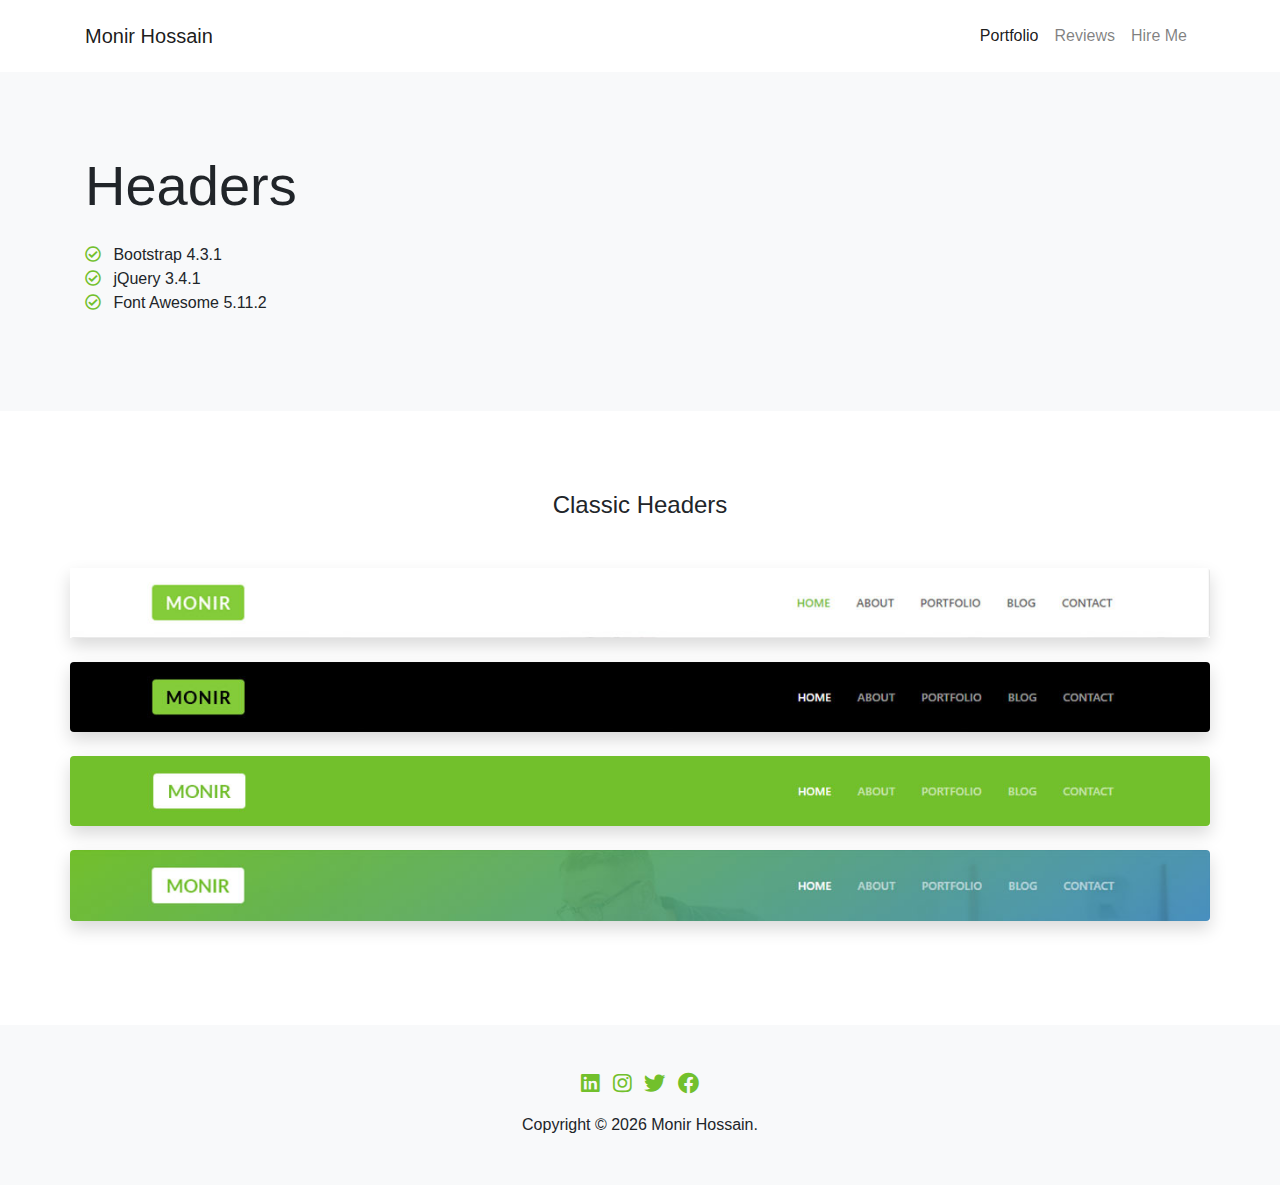
<file: index.html>
<!DOCTYPE html>
<html lang="en">

<head>
    <!-- Required Meta Tags Always Come First -->
    <meta charset="utf-8">
    <meta name="viewport" content="width=device-width, initial-scale=1, shrink-to-fit=no">
    <meta name="description" content="Website Footer Design Idea">
    <meta name="author" content="Monir Hossain">

    <!-- Title -->
    <title>Website Header by Monir Hossain</title>

    <!-- Favicon -->
    <link rel="shortcut icon" href="assets/img/favicon.png">

    <!-- CSS Global Compulsory -->
    <link href="assets/css/bootstrap.min.css" rel="stylesheet">
    <link href="assets/css/fontawesome.min.css" rel="stylesheet">

    <!-- CSS Template -->
    <link rel="stylesheet" href="style.css">
</head>

<body>

    <!-- Navigation -->
    <nav class="navbar navbar-expand-lg navbar-light py-3">
        <div class="container">
            <a class="navbar-brand" href="http://monirhossain.com">Monir Hossain</a>
            <button class="navbar-toggler" type="button" data-toggle="collapse" data-target="#navbarResponsive"
                aria-controls="navbarResponsive" aria-expanded="false" aria-label="Toggle navigation">
                <span class="navbar-toggler-icon"></span>
            </button>
            <div class="collapse navbar-collapse" id="navbarResponsive">
                <ul class="navbar-nav ml-auto">
                    <li class="nav-item active">
                        <a class="nav-link" href="http://monirhossain.com">Portfolio
                            <span class="sr-only">(current)</span>
                        </a>
                    </li>
                    <li class="nav-item">
                        <a class="nav-link" href="http://monirhossain.com/reviews.php">Reviews</a>
                    </li>
                    <li class="nav-item">
                        <a class="nav-link" href="http://monirhossain.com/hire-me.php">Hire Me</a>
                    </li>
                </ul>
            </div>
        </div>
    </nav>

    <!-- Page Title -->
	<section class="page-title bg-light py-80">
		<div class="container">
			<div class="row">
				<div class="col-lg-12">
					<h1 class="display-4 mb-4">Headers</h1>
					<ul class="list-unstyled">
						<li><i class="text-primary far fa-check-circle mr-2"></i> Bootstrap 4.3.1</li>
						<li><i class="text-primary far fa-check-circle mr-2"></i> jQuery 3.4.1</li>
						<li><i class="text-primary far fa-check-circle mr-2"></i> Font Awesome 5.11.2</li>
					</ul>
				</div>
			</div>
		</div>	
	</section>
	<!-- End Page Title -->
	
	<!-- Elements #01 -->
	
	<section class="py-80">
		<div class="container">
			<div class="text-center mb-5">
				<h2 class="h4 font-weight-normal"> Classic Headers</h2>
			</div>
            
            <div class="row">
                <div class="col-lg-10-mx-auto shadow mb-4">
                    <a target="_blank" href="classic-headers/white-bg/index.html"><img class="img-fluid rounded" src="assets/img/classic-headers/white-bg.jpg" alt=""></a>
                </div>
                <div class="col-lg-10-mx-auto shadow mb-4">
                    <a target="_blank" href="classic-headers/dark-bg/index.html"><img class="img-fluid rounded" src="assets/img/classic-headers/dark-bg.jpg" alt=""></a>
                </div>
                <div class="col-lg-10-mx-auto shadow mb-4">
                    <a target="_blank" href="classic-headers/primary-bg/index.html"><img class="img-fluid rounded" src="assets/img/classic-headers/primary-bg.jpg" alt=""></a>
                </div>
                <div class="col-lg-10-mx-auto shadow mb-4">
                    <a target="_blank" href="classic-headers/gradient-bg/index.html"><img class="img-fluid rounded" src="assets/img/classic-headers/gradient-bg.jpg" alt=""></a>
                </div>
            </div>
		</div>
	</section>
	
    <!-- End Elements #01 -->
    


	
	<!--- Footer Start-->
    <footer class="footer py-5 bg-light">
        <div class="container">
            <div class="row">
                <div class="col">
                    <ul class="d-block list-inline text-center">
                        <li class="list-inline-item rounded"><a href="https://www.linkedin.com/in/sgtmonirh/" target="_blank"><i class="fab fa-linkedin fa-lg"></i></a></li>
                        <li class="list-inline-item rounded"><a href="https://www.instagram.com/sgtmonirh/" target="_blank"><i class="fab fa-instagram fa-lg"></i></a></li>
                        <li class="list-inline-item rounded"><a href="https://twitter.com/sgtmonirh" target="_blank"><i class="fab fa-twitter fa-lg"></i></a></li>
                        <li class="list-inline-item rounded"><a href="https://www.facebook.com/sgtmonirh" target="_blank"><i class="fab fa-facebook fa-lg"></i></a></li>
                    </ul>
                    <p class="mb-0 text-center">Copyright © <span id="year"></span> Monir Hossain.</p>
                </div>
            </div>
        </div>
    </footer>
	<!-- End Footer -->
    
    <!-- JS Global Compulsory -->
    <script src="assets/js/jquery.min.js"></script>
    <script src="assets/js/bootstrap.min.js"></script>


    <!-- JS Templat -->
    <script src="assets/js/app.js"></script>

</body>

</html>
</file>
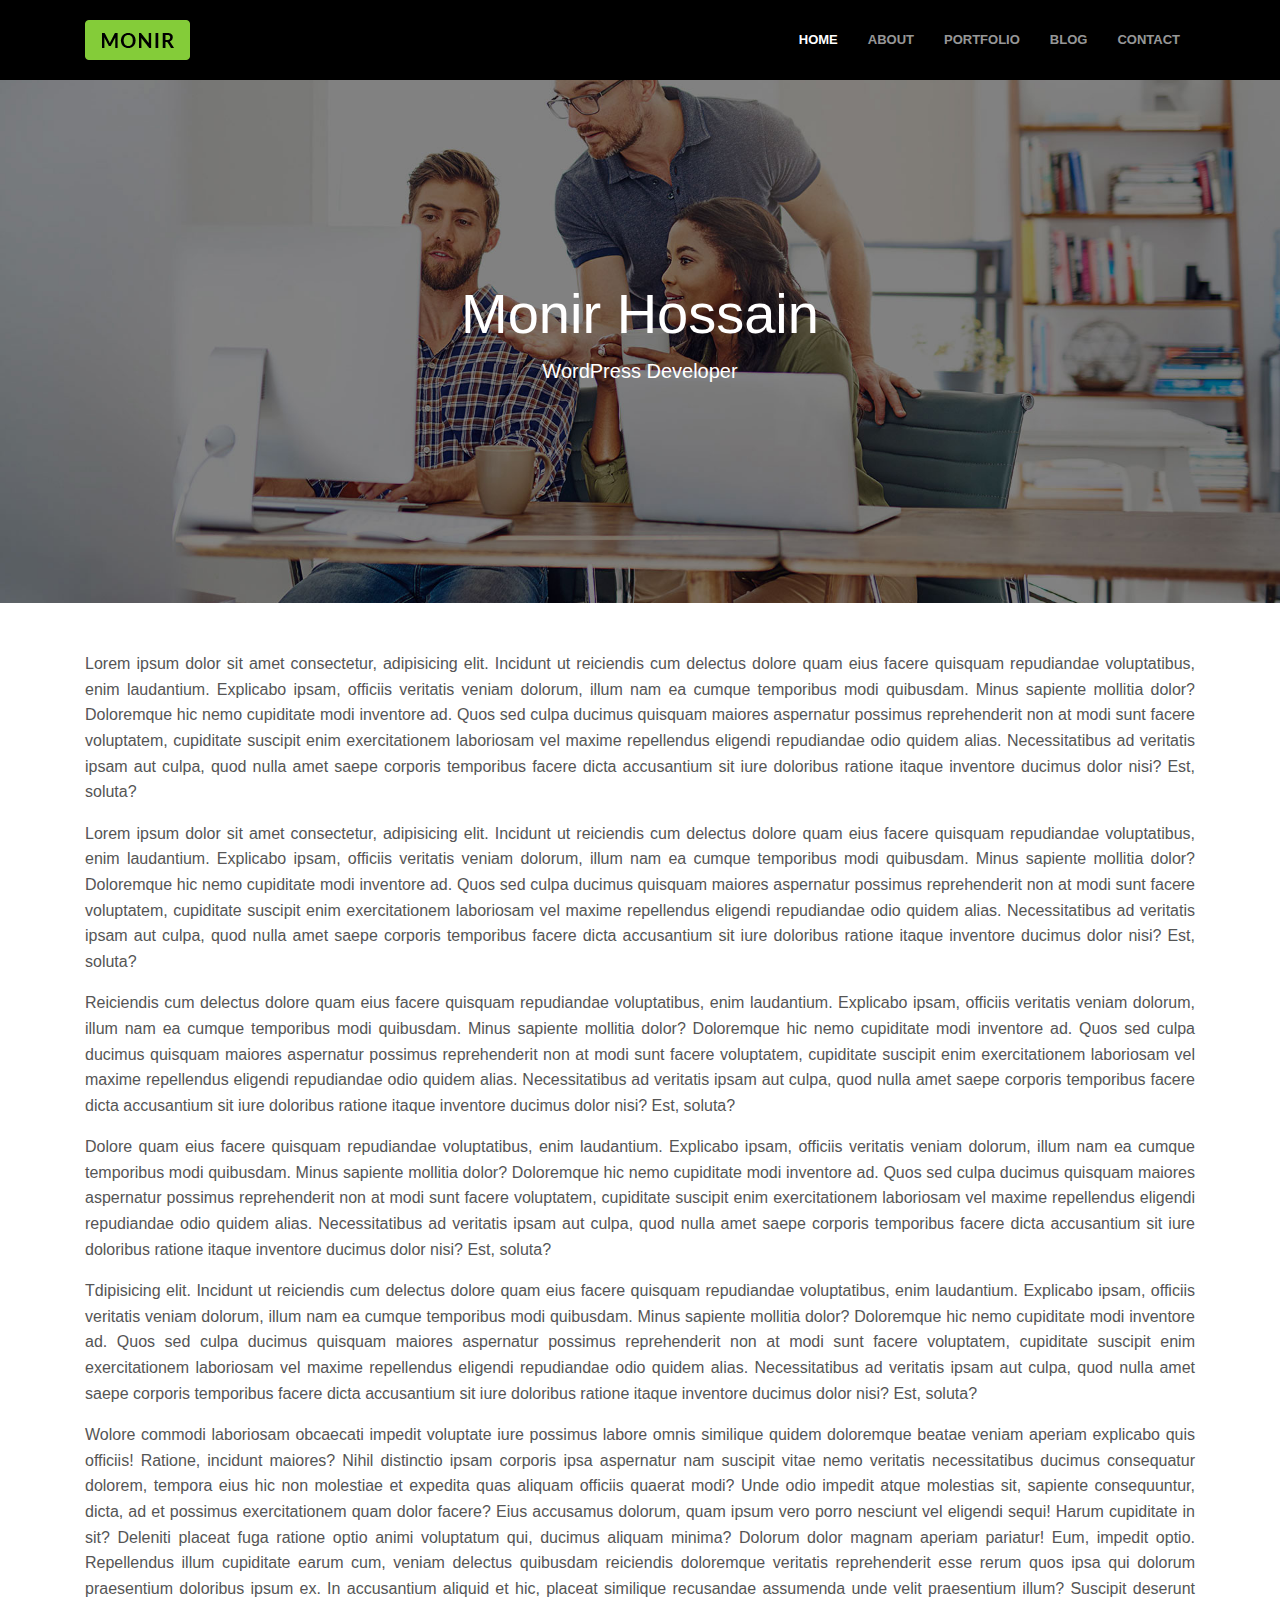
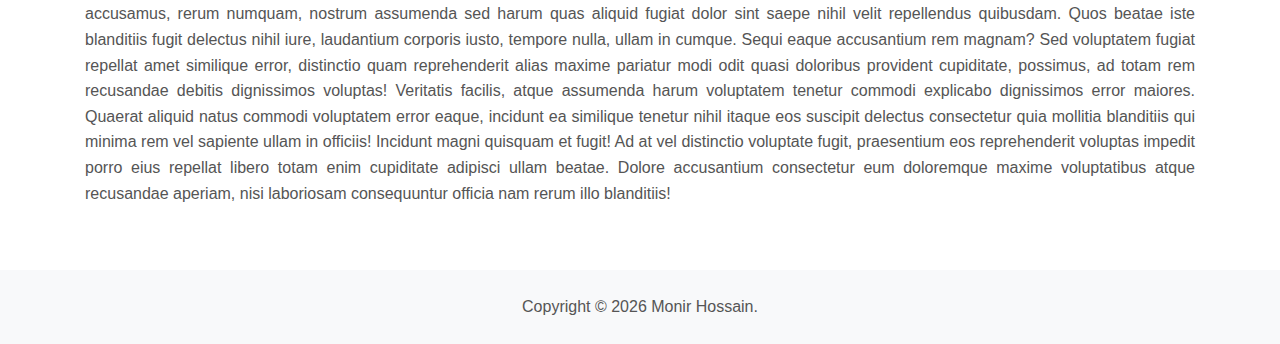
<file: classic-headers/dark-bg/index.html>
<!DOCTYPE html>
<html lang="en">

<head>
    <!-- Required Meta Tags Always Come First -->
    <meta charset="utf-8">
    <meta name="viewport" content="width=device-width, initial-scale=1, shrink-to-fit=no">
    <meta name="description" content="Slick Carousel Tutorial">
    <meta name="author" content="Monir Hossain">

    <!-- Title -->
    <title>Classic Header - Dark Background by Monir Hossain</title>

    <!-- Favicon -->
    <link rel="shortcut icon" href="assets/img/favicon.png">

    <!-- CSS Global Compulsory -->
    <link rel="stylesheet" href="assets/css/bootstrap.min.css">

    <!-- CSS Template -->
    <link rel="stylesheet" href="style.css">
    
</head>

<body>
    <header class="header">
        <nav class="navbar navbar-expand-lg">
            <div class="container">
                <a class="navbar-brand" href="#"><img src="assets/img/logo.png" alt=""></a>

                <button class="navbar-toggler" type="button">
                    <span class="menu-lines"><span></span></span>
                </button>
            
                <div class="collapse navbar-collapse">
                    <ul class="navbar-nav ml-auto">
                        <li class="nav-item active">
                            <a class="nav-link" href="#">Home</a>
                        </li>
                        <li class="nav-item">
                            <a class="nav-link" href="#">About</a>
                        </li>
                        <li class="nav-item">
                            <a class="nav-link" href="#">Portfolio</a>
                        </li>
                        <li class="nav-item">
                            <a class="nav-link" href="#">Blog</a>
                        </li>
                        <li class="nav-item">
                            <a class="nav-link" href="#">Contact</a>
                        </li>
                    </ul>
                </div>

            </div>
        </nav>
    </header>
  
    <section class="intro text-center">
        <div class="container">
            <h1 class="display-4">Monir Hossain</h1>
            <p class="lead">WordPress Developer</p>
        </div>
    </section>

    <div class="container py-5">
        <div class="row">
            <div class="col text-justify">
                <p>Lorem ipsum dolor sit amet consectetur, adipisicing elit. Incidunt ut reiciendis cum delectus dolore quam eius facere quisquam repudiandae voluptatibus, enim laudantium. Explicabo ipsam, officiis veritatis veniam dolorum, illum nam ea cumque temporibus modi quibusdam. Minus sapiente mollitia dolor? Doloremque hic nemo cupiditate modi inventore ad. Quos sed culpa ducimus quisquam maiores aspernatur possimus reprehenderit non at modi sunt facere voluptatem, cupiditate suscipit enim exercitationem laboriosam vel maxime repellendus eligendi repudiandae odio quidem alias. Necessitatibus ad veritatis ipsam aut culpa, quod nulla amet saepe corporis temporibus facere dicta accusantium sit iure doloribus ratione itaque inventore ducimus dolor nisi? Est, soluta?</p>
                <p>Lorem ipsum dolor sit amet consectetur, adipisicing elit. Incidunt ut reiciendis cum delectus dolore quam eius facere quisquam repudiandae voluptatibus, enim laudantium. Explicabo ipsam, officiis veritatis veniam dolorum, illum nam ea cumque temporibus modi quibusdam. Minus sapiente mollitia dolor? Doloremque hic nemo cupiditate modi inventore ad. Quos sed culpa ducimus quisquam maiores aspernatur possimus reprehenderit non at modi sunt facere voluptatem, cupiditate suscipit enim exercitationem laboriosam vel maxime repellendus eligendi repudiandae odio quidem alias. Necessitatibus ad veritatis ipsam aut culpa, quod nulla amet saepe corporis temporibus facere dicta accusantium sit iure doloribus ratione itaque inventore ducimus dolor nisi? Est, soluta?</p>
                <p>Reiciendis cum delectus dolore quam eius facere quisquam repudiandae voluptatibus, enim laudantium. Explicabo ipsam, officiis veritatis veniam dolorum, illum nam ea cumque temporibus modi quibusdam. Minus sapiente mollitia dolor? Doloremque hic nemo cupiditate modi inventore ad. Quos sed culpa ducimus quisquam maiores aspernatur possimus reprehenderit non at modi sunt facere voluptatem, cupiditate suscipit enim exercitationem laboriosam vel maxime repellendus eligendi repudiandae odio quidem alias. Necessitatibus ad veritatis ipsam aut culpa, quod nulla amet saepe corporis temporibus facere dicta accusantium sit iure doloribus ratione itaque inventore ducimus dolor nisi? Est, soluta?</p>
                <p>Dolore quam eius facere quisquam repudiandae voluptatibus, enim laudantium. Explicabo ipsam, officiis veritatis veniam dolorum, illum nam ea cumque temporibus modi quibusdam. Minus sapiente mollitia dolor? Doloremque hic nemo cupiditate modi inventore ad. Quos sed culpa ducimus quisquam maiores aspernatur possimus reprehenderit non at modi sunt facere voluptatem, cupiditate suscipit enim exercitationem laboriosam vel maxime repellendus eligendi repudiandae odio quidem alias. Necessitatibus ad veritatis ipsam aut culpa, quod nulla amet saepe corporis temporibus facere dicta accusantium sit iure doloribus ratione itaque inventore ducimus dolor nisi? Est, soluta?</p>
                <p>Tdipisicing elit. Incidunt ut reiciendis cum delectus dolore quam eius facere quisquam repudiandae voluptatibus, enim laudantium. Explicabo ipsam, officiis veritatis veniam dolorum, illum nam ea cumque temporibus modi quibusdam. Minus sapiente mollitia dolor? Doloremque hic nemo cupiditate modi inventore ad. Quos sed culpa ducimus quisquam maiores aspernatur possimus reprehenderit non at modi sunt facere voluptatem, cupiditate suscipit enim exercitationem laboriosam vel maxime repellendus eligendi repudiandae odio quidem alias. Necessitatibus ad veritatis ipsam aut culpa, quod nulla amet saepe corporis temporibus facere dicta accusantium sit iure doloribus ratione itaque inventore ducimus dolor nisi? Est, soluta?</p>
                <p>Wolore commodi laboriosam obcaecati impedit voluptate iure possimus labore omnis similique quidem doloremque beatae veniam aperiam explicabo quis officiis! Ratione, incidunt maiores? Nihil distinctio ipsam corporis ipsa aspernatur nam suscipit vitae nemo veritatis necessitatibus ducimus consequatur dolorem, tempora eius hic non molestiae et expedita quas aliquam officiis quaerat modi? Unde odio impedit atque molestias sit, sapiente consequuntur, dicta, ad et possimus exercitationem quam dolor facere? Eius accusamus dolorum, quam ipsum vero porro nesciunt vel eligendi sequi! Harum cupiditate in sit? Deleniti placeat fuga ratione optio animi voluptatum qui, ducimus aliquam minima? Dolorum dolor magnam aperiam pariatur! Eum, impedit optio. Repellendus illum cupiditate earum cum, veniam delectus quibusdam reiciendis doloremque veritatis reprehenderit esse rerum quos ipsa qui dolorum praesentium doloribus ipsum ex. In accusantium aliquid et hic, placeat similique recusandae assumenda unde velit praesentium illum? Suscipit deserunt accusamus, rerum numquam, nostrum assumenda sed harum quas aliquid fugiat dolor sint saepe nihil velit repellendus quibusdam. Quos beatae iste blanditiis fugit delectus nihil iure, laudantium corporis iusto, tempore nulla, ullam in cumque. Sequi eaque accusantium rem magnam? Sed voluptatem fugiat repellat amet similique error, distinctio quam reprehenderit alias maxime pariatur modi odit quasi doloribus provident cupiditate, possimus, ad totam rem recusandae debitis dignissimos voluptas! Veritatis facilis, atque assumenda harum voluptatem tenetur commodi explicabo dignissimos error maiores. Quaerat aliquid natus commodi voluptatem error eaque, incidunt ea similique tenetur nihil itaque eos suscipit delectus consectetur quia mollitia blanditiis qui minima rem vel sapiente ullam in officiis! Incidunt magni quisquam et fugit! Ad at vel distinctio voluptate fugit, praesentium eos reprehenderit voluptas impedit porro eius repellat libero totam enim cupiditate adipisci ullam beatae. Dolore accusantium consectetur eum doloremque maxime voluptatibus atque recusandae aperiam, nisi laboriosam consequuntur officia nam rerum illo blanditiis!</p>
            </div>
        </div>
    </div>

    <footer class="footer py-4 bg-light">
        <div class="container">
            <div class="row">
                <div class="col">
                    <p class="mb-0 text-center">Copyright © <span id="year"></span> Monir Hossain.</p>
                </div>
            </div>
        </div>
    </footer>

    <!-- JS Global Compulsory -->
    <script src="assets/js/jquery.min.js"></script>
    <script src="assets/js/bootstrap.min.js"></script>

    <!-- JS Templat -->
    <script src="assets/js/app.js"></script>

</body>

</html>
</file>
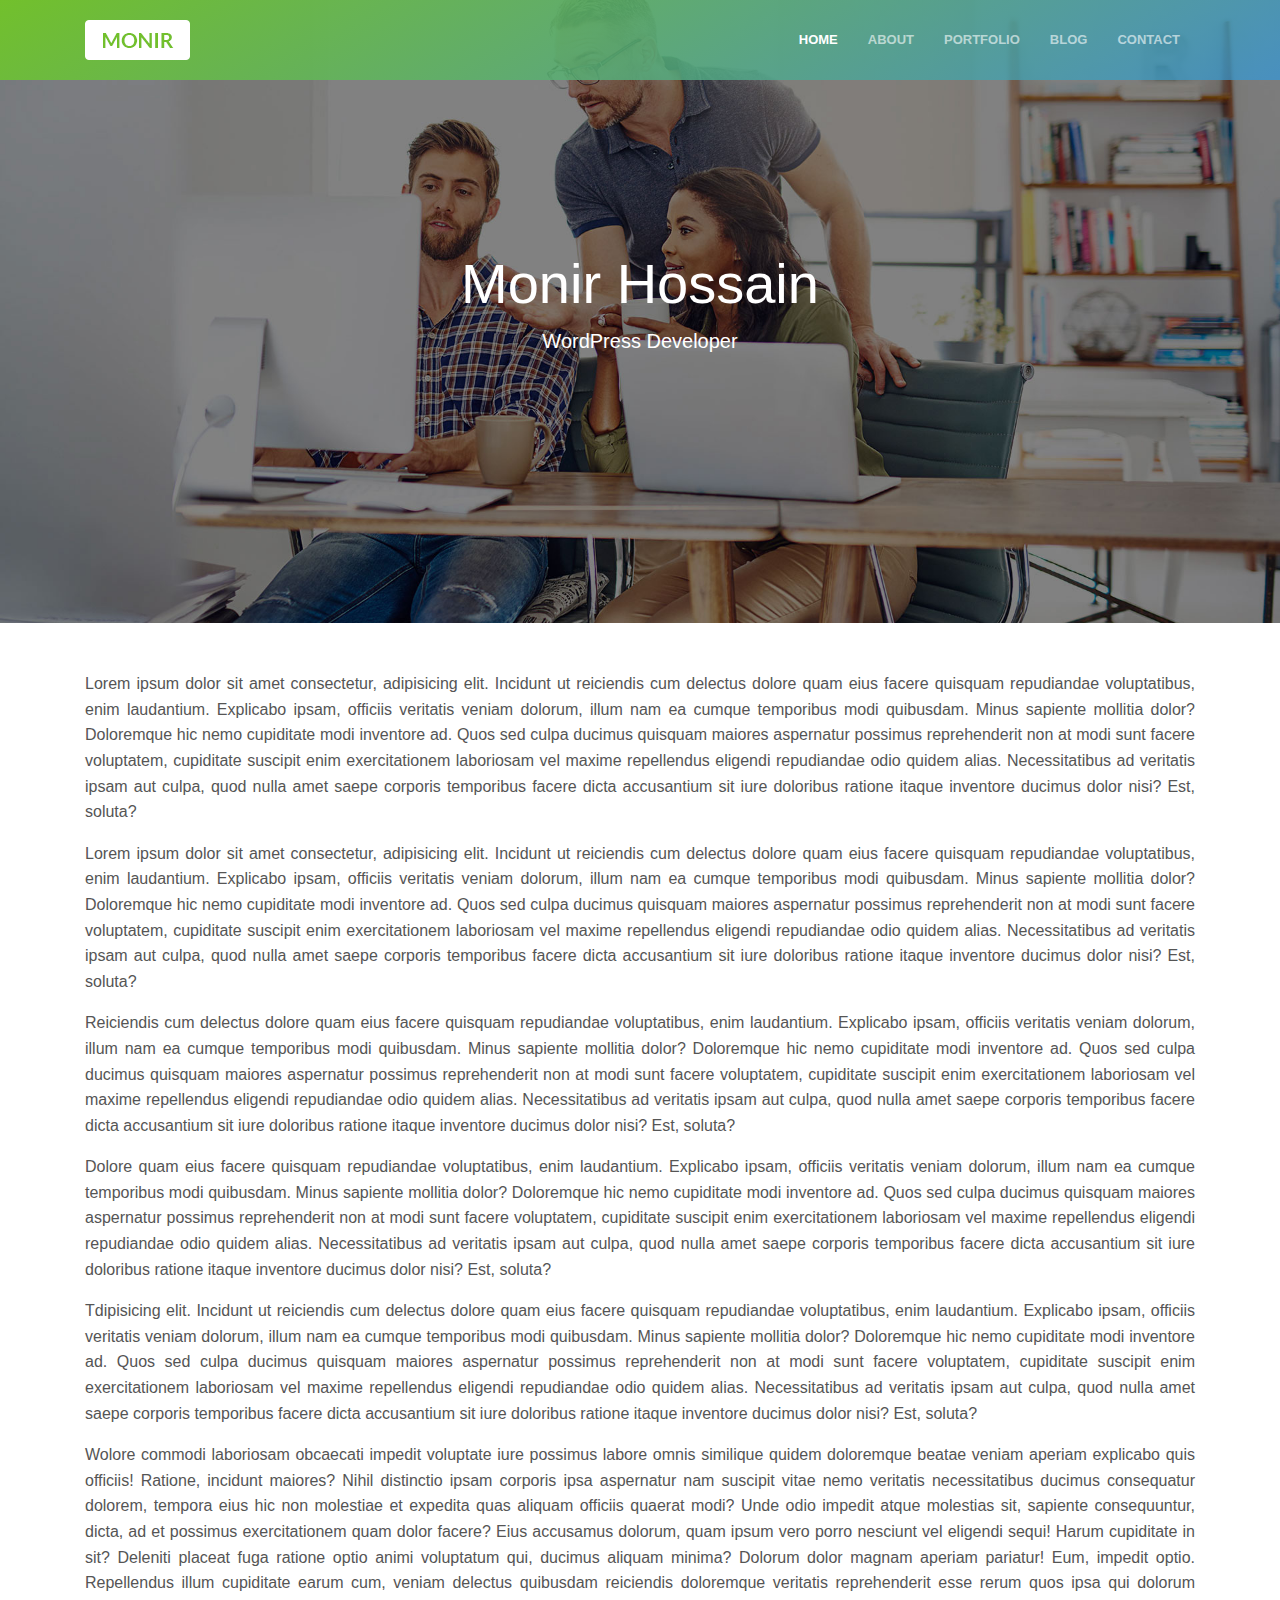
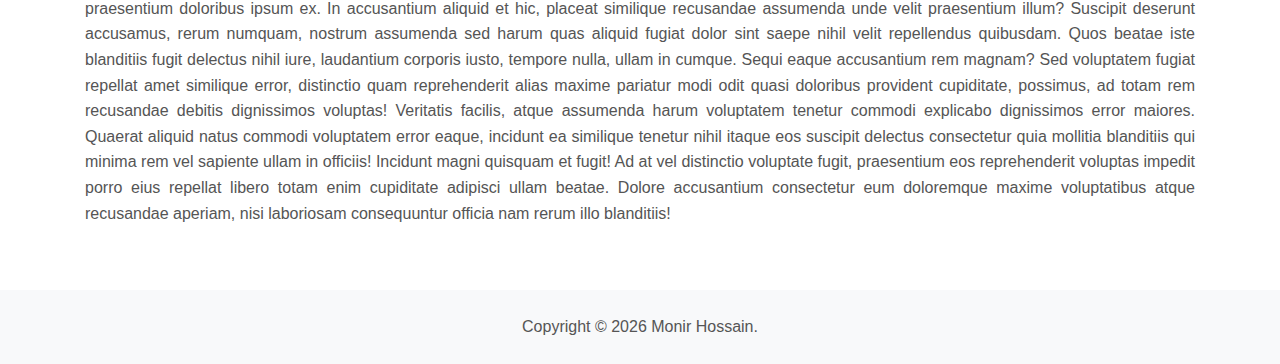
<file: classic-headers/gradient-bg/index.html>
<!DOCTYPE html>
<html lang="en">

<head>
    <!-- Required Meta Tags Always Come First -->
    <meta charset="utf-8">
    <meta name="viewport" content="width=device-width, initial-scale=1, shrink-to-fit=no">
    <meta name="description" content="Slick Carousel Tutorial">
    <meta name="author" content="Monir Hossain">

    <!-- Title -->
    <title>Classic Header - Gradient Background by Monir Hossain</title>

    <!-- Favicon -->
    <link rel="shortcut icon" href="assets/img/favicon.png">

    <!-- CSS Global Compulsory -->
    <link rel="stylesheet" href="assets/css/bootstrap.min.css">

    <!-- CSS Template -->
    <link rel="stylesheet" href="style.css">
    
</head>

<body>
    <header class="header">
        <nav class="navbar navbar-expand-lg">
            <div class="container">
                <a class="navbar-brand" href="#"><img src="assets/img/logo.png" alt=""></a>

                <button class="navbar-toggler" type="button">
                    <span class="menu-lines"><span></span></span>
                </button>
            
                <div class="collapse navbar-collapse">
                    <ul class="navbar-nav ml-auto">
                        <li class="nav-item active">
                            <a class="nav-link" href="#">Home</a>
                        </li>
                        <li class="nav-item">
                            <a class="nav-link" href="#">About</a>
                        </li>
                        <li class="nav-item">
                            <a class="nav-link" href="#">Portfolio</a>
                        </li>
                        <li class="nav-item">
                            <a class="nav-link" href="#">Blog</a>
                        </li>
                        <li class="nav-item">
                            <a class="nav-link" href="#">Contact</a>
                        </li>
                    </ul>
                </div>

            </div>
        </nav>
    </header>
  
    <section class="intro text-center">
        <div class="container">
            <h1 class="display-4">Monir Hossain</h1>
            <p class="lead">WordPress Developer</p>
        </div>
    </section>

    <div class="container py-5">
        <div class="row">
            <div class="col text-justify">
                <p>Lorem ipsum dolor sit amet consectetur, adipisicing elit. Incidunt ut reiciendis cum delectus dolore quam eius facere quisquam repudiandae voluptatibus, enim laudantium. Explicabo ipsam, officiis veritatis veniam dolorum, illum nam ea cumque temporibus modi quibusdam. Minus sapiente mollitia dolor? Doloremque hic nemo cupiditate modi inventore ad. Quos sed culpa ducimus quisquam maiores aspernatur possimus reprehenderit non at modi sunt facere voluptatem, cupiditate suscipit enim exercitationem laboriosam vel maxime repellendus eligendi repudiandae odio quidem alias. Necessitatibus ad veritatis ipsam aut culpa, quod nulla amet saepe corporis temporibus facere dicta accusantium sit iure doloribus ratione itaque inventore ducimus dolor nisi? Est, soluta?</p>
                <p>Lorem ipsum dolor sit amet consectetur, adipisicing elit. Incidunt ut reiciendis cum delectus dolore quam eius facere quisquam repudiandae voluptatibus, enim laudantium. Explicabo ipsam, officiis veritatis veniam dolorum, illum nam ea cumque temporibus modi quibusdam. Minus sapiente mollitia dolor? Doloremque hic nemo cupiditate modi inventore ad. Quos sed culpa ducimus quisquam maiores aspernatur possimus reprehenderit non at modi sunt facere voluptatem, cupiditate suscipit enim exercitationem laboriosam vel maxime repellendus eligendi repudiandae odio quidem alias. Necessitatibus ad veritatis ipsam aut culpa, quod nulla amet saepe corporis temporibus facere dicta accusantium sit iure doloribus ratione itaque inventore ducimus dolor nisi? Est, soluta?</p>
                <p>Reiciendis cum delectus dolore quam eius facere quisquam repudiandae voluptatibus, enim laudantium. Explicabo ipsam, officiis veritatis veniam dolorum, illum nam ea cumque temporibus modi quibusdam. Minus sapiente mollitia dolor? Doloremque hic nemo cupiditate modi inventore ad. Quos sed culpa ducimus quisquam maiores aspernatur possimus reprehenderit non at modi sunt facere voluptatem, cupiditate suscipit enim exercitationem laboriosam vel maxime repellendus eligendi repudiandae odio quidem alias. Necessitatibus ad veritatis ipsam aut culpa, quod nulla amet saepe corporis temporibus facere dicta accusantium sit iure doloribus ratione itaque inventore ducimus dolor nisi? Est, soluta?</p>
                <p>Dolore quam eius facere quisquam repudiandae voluptatibus, enim laudantium. Explicabo ipsam, officiis veritatis veniam dolorum, illum nam ea cumque temporibus modi quibusdam. Minus sapiente mollitia dolor? Doloremque hic nemo cupiditate modi inventore ad. Quos sed culpa ducimus quisquam maiores aspernatur possimus reprehenderit non at modi sunt facere voluptatem, cupiditate suscipit enim exercitationem laboriosam vel maxime repellendus eligendi repudiandae odio quidem alias. Necessitatibus ad veritatis ipsam aut culpa, quod nulla amet saepe corporis temporibus facere dicta accusantium sit iure doloribus ratione itaque inventore ducimus dolor nisi? Est, soluta?</p>
                <p>Tdipisicing elit. Incidunt ut reiciendis cum delectus dolore quam eius facere quisquam repudiandae voluptatibus, enim laudantium. Explicabo ipsam, officiis veritatis veniam dolorum, illum nam ea cumque temporibus modi quibusdam. Minus sapiente mollitia dolor? Doloremque hic nemo cupiditate modi inventore ad. Quos sed culpa ducimus quisquam maiores aspernatur possimus reprehenderit non at modi sunt facere voluptatem, cupiditate suscipit enim exercitationem laboriosam vel maxime repellendus eligendi repudiandae odio quidem alias. Necessitatibus ad veritatis ipsam aut culpa, quod nulla amet saepe corporis temporibus facere dicta accusantium sit iure doloribus ratione itaque inventore ducimus dolor nisi? Est, soluta?</p>
                <p>Wolore commodi laboriosam obcaecati impedit voluptate iure possimus labore omnis similique quidem doloremque beatae veniam aperiam explicabo quis officiis! Ratione, incidunt maiores? Nihil distinctio ipsam corporis ipsa aspernatur nam suscipit vitae nemo veritatis necessitatibus ducimus consequatur dolorem, tempora eius hic non molestiae et expedita quas aliquam officiis quaerat modi? Unde odio impedit atque molestias sit, sapiente consequuntur, dicta, ad et possimus exercitationem quam dolor facere? Eius accusamus dolorum, quam ipsum vero porro nesciunt vel eligendi sequi! Harum cupiditate in sit? Deleniti placeat fuga ratione optio animi voluptatum qui, ducimus aliquam minima? Dolorum dolor magnam aperiam pariatur! Eum, impedit optio. Repellendus illum cupiditate earum cum, veniam delectus quibusdam reiciendis doloremque veritatis reprehenderit esse rerum quos ipsa qui dolorum praesentium doloribus ipsum ex. In accusantium aliquid et hic, placeat similique recusandae assumenda unde velit praesentium illum? Suscipit deserunt accusamus, rerum numquam, nostrum assumenda sed harum quas aliquid fugiat dolor sint saepe nihil velit repellendus quibusdam. Quos beatae iste blanditiis fugit delectus nihil iure, laudantium corporis iusto, tempore nulla, ullam in cumque. Sequi eaque accusantium rem magnam? Sed voluptatem fugiat repellat amet similique error, distinctio quam reprehenderit alias maxime pariatur modi odit quasi doloribus provident cupiditate, possimus, ad totam rem recusandae debitis dignissimos voluptas! Veritatis facilis, atque assumenda harum voluptatem tenetur commodi explicabo dignissimos error maiores. Quaerat aliquid natus commodi voluptatem error eaque, incidunt ea similique tenetur nihil itaque eos suscipit delectus consectetur quia mollitia blanditiis qui minima rem vel sapiente ullam in officiis! Incidunt magni quisquam et fugit! Ad at vel distinctio voluptate fugit, praesentium eos reprehenderit voluptas impedit porro eius repellat libero totam enim cupiditate adipisci ullam beatae. Dolore accusantium consectetur eum doloremque maxime voluptatibus atque recusandae aperiam, nisi laboriosam consequuntur officia nam rerum illo blanditiis!</p>
            </div>
        </div>
    </div>

    <footer class="footer py-4 bg-light">
        <div class="container">
            <div class="row">
                <div class="col">
                    <p class="mb-0 text-center">Copyright © <span id="year"></span> Monir Hossain.</p>
                </div>
            </div>
        </div>
    </footer>

    <!-- JS Global Compulsory -->
    <script src="assets/js/jquery.min.js"></script>
    <script src="assets/js/bootstrap.min.js"></script>

    <!-- JS Templat -->
    <script src="assets/js/app.js"></script>

</body>

</html>
</file>
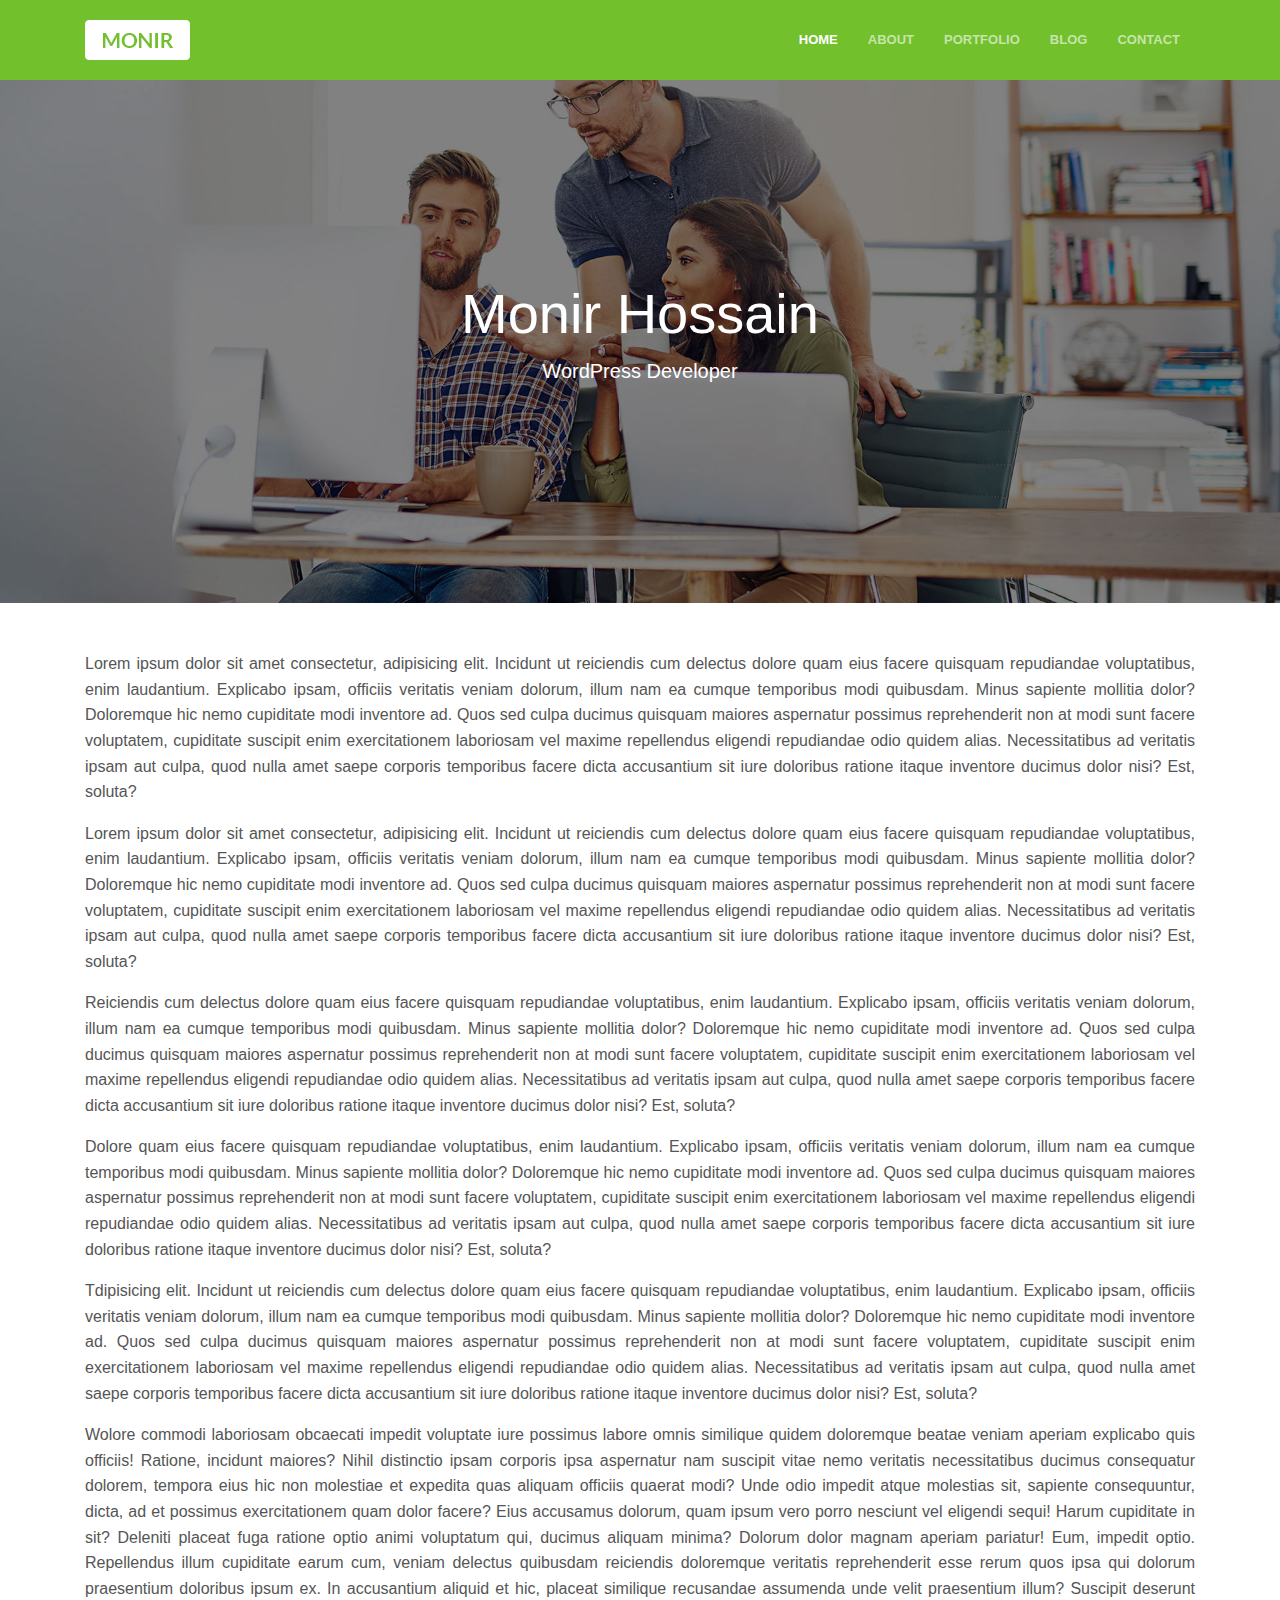
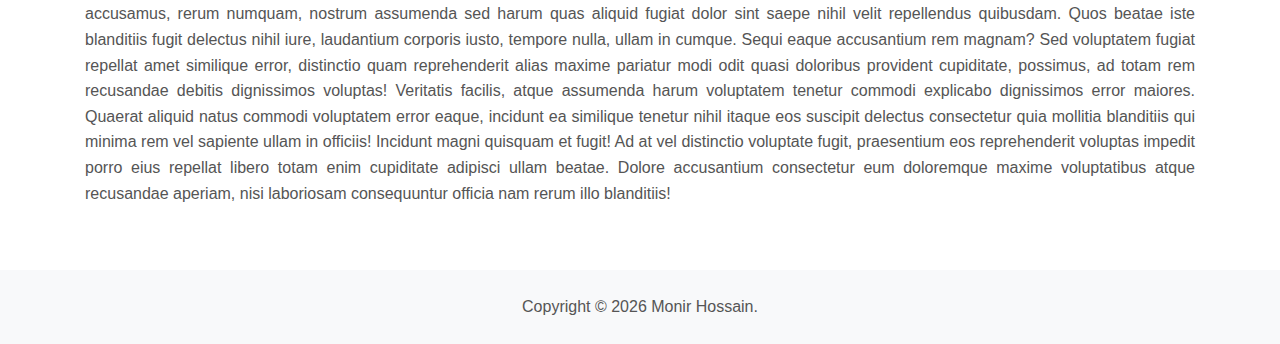
<file: classic-headers/primary-bg/index.html>
<!DOCTYPE html>
<html lang="en">

<head>
    <!-- Required Meta Tags Always Come First -->
    <meta charset="utf-8">
    <meta name="viewport" content="width=device-width, initial-scale=1, shrink-to-fit=no">
    <meta name="description" content="Slick Carousel Tutorial">
    <meta name="author" content="Monir Hossain">

    <!-- Title -->
    <title>Classic Header - Primary Background by Monir Hossain</title>

    <!-- Favicon -->
    <link rel="shortcut icon" href="assets/img/favicon.png">

    <!-- CSS Global Compulsory -->
    <link rel="stylesheet" href="assets/css/bootstrap.min.css">

    <!-- CSS Template -->
    <link rel="stylesheet" href="style.css">
    
</head>

<body>
    <header class="header">
        <nav class="navbar navbar-expand-lg">
            <div class="container">
                <a class="navbar-brand" href="#"><img src="assets/img/logo.png" alt=""></a>

                <button class="navbar-toggler" type="button">
                    <span class="menu-lines"><span></span></span>
                </button>
            
                <div class="collapse navbar-collapse">
                    <ul class="navbar-nav ml-auto">
                        <li class="nav-item active">
                            <a class="nav-link" href="#">Home</a>
                        </li>
                        <li class="nav-item">
                            <a class="nav-link" href="#">About</a>
                        </li>
                        <li class="nav-item">
                            <a class="nav-link" href="#">Portfolio</a>
                        </li>
                        <li class="nav-item">
                            <a class="nav-link" href="#">Blog</a>
                        </li>
                        <li class="nav-item">
                            <a class="nav-link" href="#">Contact</a>
                        </li>
                    </ul>
                </div>

            </div>
        </nav>
    </header>
  
    <section class="intro text-center">
        <div class="container">
            <h1 class="display-4">Monir Hossain</h1>
            <p class="lead">WordPress Developer</p>
        </div>
    </section>

    <div class="container py-5">
        <div class="row">
            <div class="col text-justify">
                <p>Lorem ipsum dolor sit amet consectetur, adipisicing elit. Incidunt ut reiciendis cum delectus dolore quam eius facere quisquam repudiandae voluptatibus, enim laudantium. Explicabo ipsam, officiis veritatis veniam dolorum, illum nam ea cumque temporibus modi quibusdam. Minus sapiente mollitia dolor? Doloremque hic nemo cupiditate modi inventore ad. Quos sed culpa ducimus quisquam maiores aspernatur possimus reprehenderit non at modi sunt facere voluptatem, cupiditate suscipit enim exercitationem laboriosam vel maxime repellendus eligendi repudiandae odio quidem alias. Necessitatibus ad veritatis ipsam aut culpa, quod nulla amet saepe corporis temporibus facere dicta accusantium sit iure doloribus ratione itaque inventore ducimus dolor nisi? Est, soluta?</p>
                <p>Lorem ipsum dolor sit amet consectetur, adipisicing elit. Incidunt ut reiciendis cum delectus dolore quam eius facere quisquam repudiandae voluptatibus, enim laudantium. Explicabo ipsam, officiis veritatis veniam dolorum, illum nam ea cumque temporibus modi quibusdam. Minus sapiente mollitia dolor? Doloremque hic nemo cupiditate modi inventore ad. Quos sed culpa ducimus quisquam maiores aspernatur possimus reprehenderit non at modi sunt facere voluptatem, cupiditate suscipit enim exercitationem laboriosam vel maxime repellendus eligendi repudiandae odio quidem alias. Necessitatibus ad veritatis ipsam aut culpa, quod nulla amet saepe corporis temporibus facere dicta accusantium sit iure doloribus ratione itaque inventore ducimus dolor nisi? Est, soluta?</p>
                <p>Reiciendis cum delectus dolore quam eius facere quisquam repudiandae voluptatibus, enim laudantium. Explicabo ipsam, officiis veritatis veniam dolorum, illum nam ea cumque temporibus modi quibusdam. Minus sapiente mollitia dolor? Doloremque hic nemo cupiditate modi inventore ad. Quos sed culpa ducimus quisquam maiores aspernatur possimus reprehenderit non at modi sunt facere voluptatem, cupiditate suscipit enim exercitationem laboriosam vel maxime repellendus eligendi repudiandae odio quidem alias. Necessitatibus ad veritatis ipsam aut culpa, quod nulla amet saepe corporis temporibus facere dicta accusantium sit iure doloribus ratione itaque inventore ducimus dolor nisi? Est, soluta?</p>
                <p>Dolore quam eius facere quisquam repudiandae voluptatibus, enim laudantium. Explicabo ipsam, officiis veritatis veniam dolorum, illum nam ea cumque temporibus modi quibusdam. Minus sapiente mollitia dolor? Doloremque hic nemo cupiditate modi inventore ad. Quos sed culpa ducimus quisquam maiores aspernatur possimus reprehenderit non at modi sunt facere voluptatem, cupiditate suscipit enim exercitationem laboriosam vel maxime repellendus eligendi repudiandae odio quidem alias. Necessitatibus ad veritatis ipsam aut culpa, quod nulla amet saepe corporis temporibus facere dicta accusantium sit iure doloribus ratione itaque inventore ducimus dolor nisi? Est, soluta?</p>
                <p>Tdipisicing elit. Incidunt ut reiciendis cum delectus dolore quam eius facere quisquam repudiandae voluptatibus, enim laudantium. Explicabo ipsam, officiis veritatis veniam dolorum, illum nam ea cumque temporibus modi quibusdam. Minus sapiente mollitia dolor? Doloremque hic nemo cupiditate modi inventore ad. Quos sed culpa ducimus quisquam maiores aspernatur possimus reprehenderit non at modi sunt facere voluptatem, cupiditate suscipit enim exercitationem laboriosam vel maxime repellendus eligendi repudiandae odio quidem alias. Necessitatibus ad veritatis ipsam aut culpa, quod nulla amet saepe corporis temporibus facere dicta accusantium sit iure doloribus ratione itaque inventore ducimus dolor nisi? Est, soluta?</p>
                <p>Wolore commodi laboriosam obcaecati impedit voluptate iure possimus labore omnis similique quidem doloremque beatae veniam aperiam explicabo quis officiis! Ratione, incidunt maiores? Nihil distinctio ipsam corporis ipsa aspernatur nam suscipit vitae nemo veritatis necessitatibus ducimus consequatur dolorem, tempora eius hic non molestiae et expedita quas aliquam officiis quaerat modi? Unde odio impedit atque molestias sit, sapiente consequuntur, dicta, ad et possimus exercitationem quam dolor facere? Eius accusamus dolorum, quam ipsum vero porro nesciunt vel eligendi sequi! Harum cupiditate in sit? Deleniti placeat fuga ratione optio animi voluptatum qui, ducimus aliquam minima? Dolorum dolor magnam aperiam pariatur! Eum, impedit optio. Repellendus illum cupiditate earum cum, veniam delectus quibusdam reiciendis doloremque veritatis reprehenderit esse rerum quos ipsa qui dolorum praesentium doloribus ipsum ex. In accusantium aliquid et hic, placeat similique recusandae assumenda unde velit praesentium illum? Suscipit deserunt accusamus, rerum numquam, nostrum assumenda sed harum quas aliquid fugiat dolor sint saepe nihil velit repellendus quibusdam. Quos beatae iste blanditiis fugit delectus nihil iure, laudantium corporis iusto, tempore nulla, ullam in cumque. Sequi eaque accusantium rem magnam? Sed voluptatem fugiat repellat amet similique error, distinctio quam reprehenderit alias maxime pariatur modi odit quasi doloribus provident cupiditate, possimus, ad totam rem recusandae debitis dignissimos voluptas! Veritatis facilis, atque assumenda harum voluptatem tenetur commodi explicabo dignissimos error maiores. Quaerat aliquid natus commodi voluptatem error eaque, incidunt ea similique tenetur nihil itaque eos suscipit delectus consectetur quia mollitia blanditiis qui minima rem vel sapiente ullam in officiis! Incidunt magni quisquam et fugit! Ad at vel distinctio voluptate fugit, praesentium eos reprehenderit voluptas impedit porro eius repellat libero totam enim cupiditate adipisci ullam beatae. Dolore accusantium consectetur eum doloremque maxime voluptatibus atque recusandae aperiam, nisi laboriosam consequuntur officia nam rerum illo blanditiis!</p>
            </div>
        </div>
    </div>

    <footer class="footer py-4 bg-light">
        <div class="container">
            <div class="row">
                <div class="col">
                    <p class="mb-0 text-center">Copyright © <span id="year"></span> Monir Hossain.</p>
                </div>
            </div>
        </div>
    </footer>

    <!-- JS Global Compulsory -->
    <script src="assets/js/jquery.min.js"></script>
    <script src="assets/js/bootstrap.min.js"></script>

    <!-- JS Templat -->
    <script src="assets/js/app.js"></script>

</body>

</html>
</file>
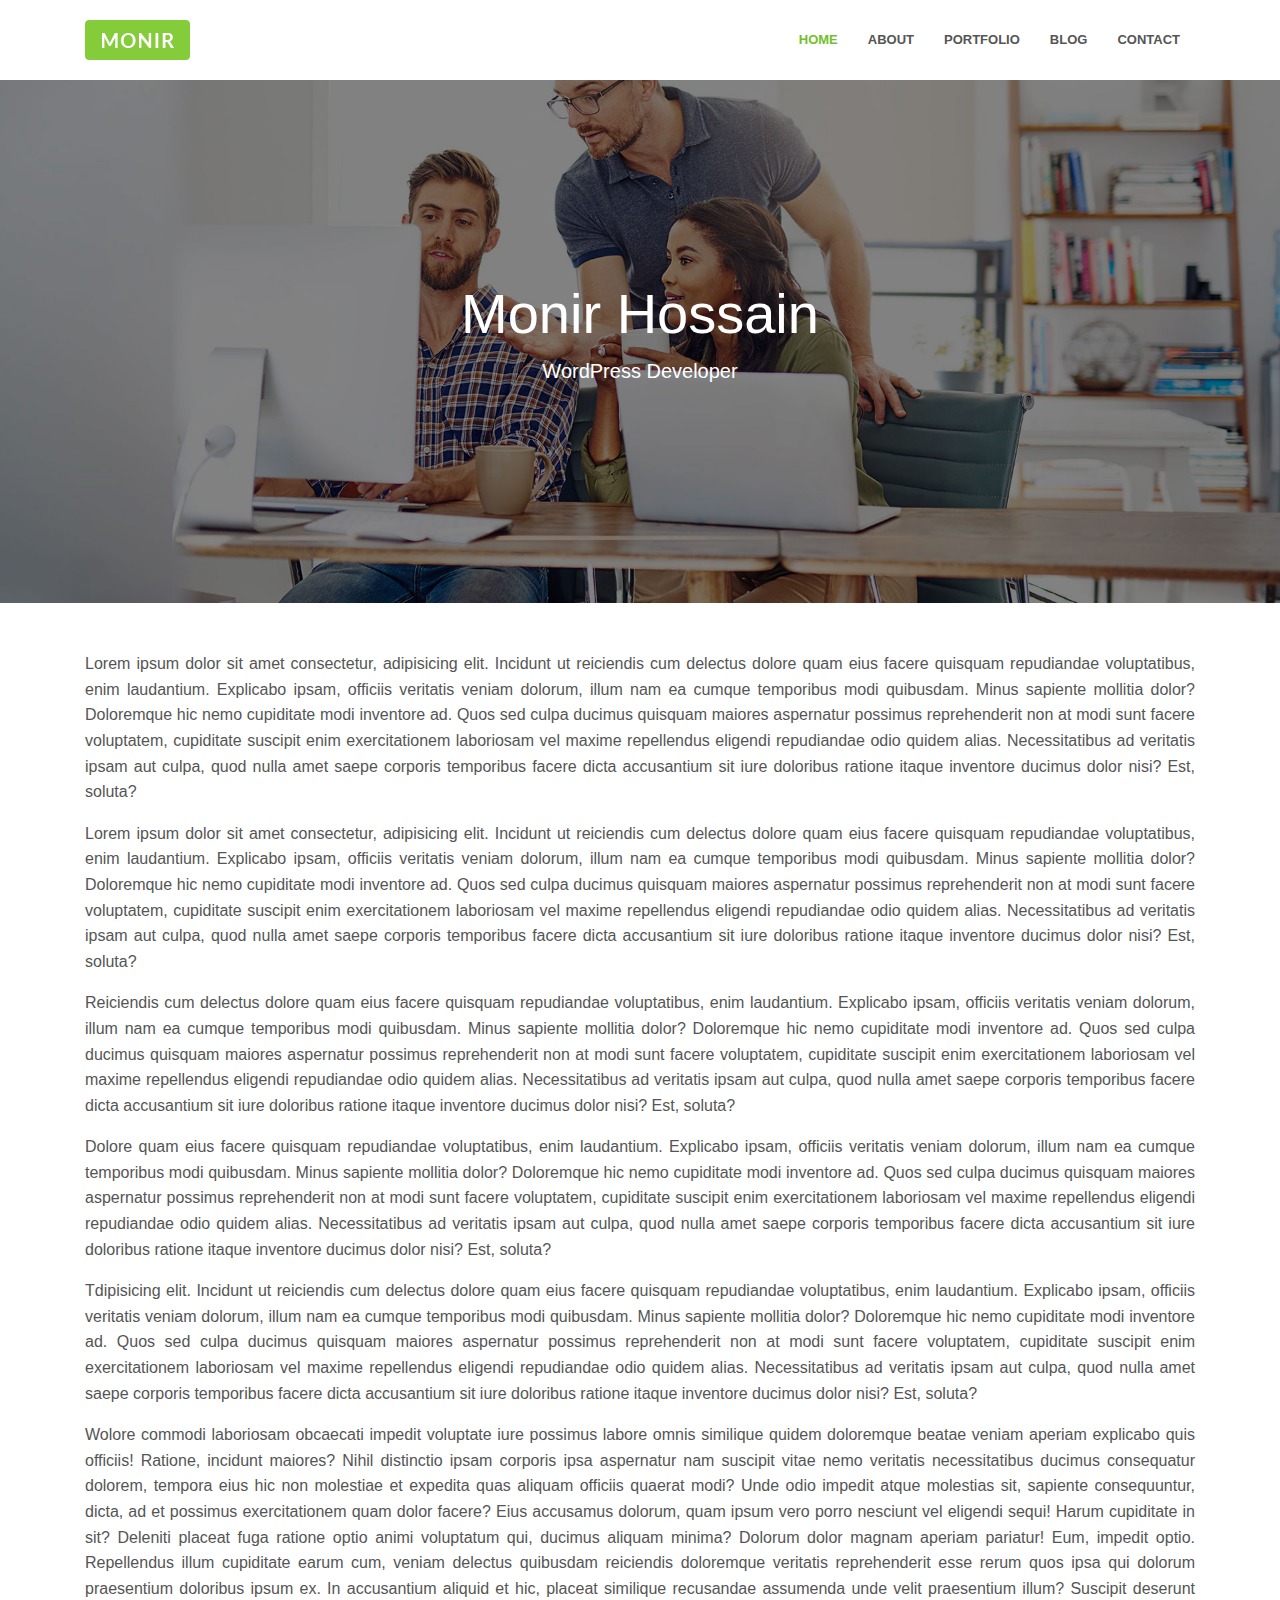
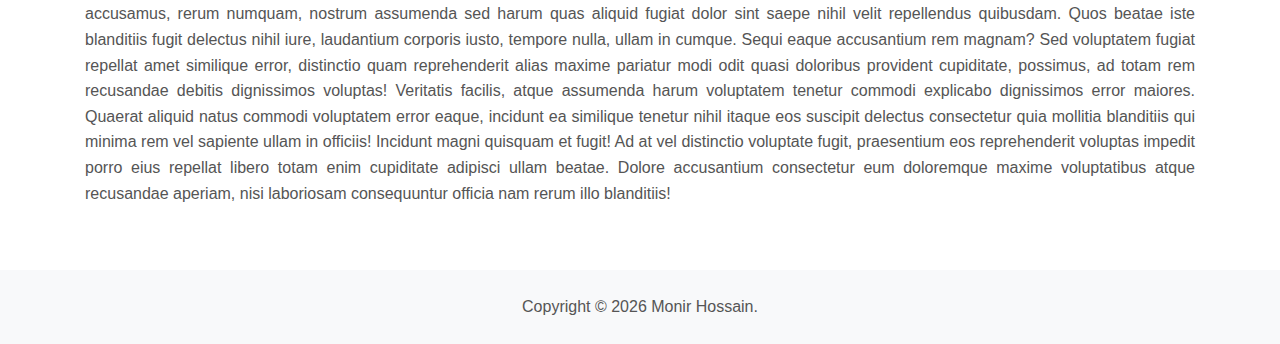
<file: classic-headers/white-bg/index.html>
<!DOCTYPE html>
<html lang="en">

<head>
    <!-- Required Meta Tags Always Come First -->
    <meta charset="utf-8">
    <meta name="viewport" content="width=device-width, initial-scale=1, shrink-to-fit=no">
    <meta name="description" content="Slick Carousel Tutorial">
    <meta name="author" content="Monir Hossain">

    <!-- Title -->
    <title>Classic Header - White Background by Monir Hossain</title>

    <!-- Favicon -->
    <link rel="shortcut icon" href="assets/img/favicon.png">

    <!-- CSS Global Compulsory -->
    <link rel="stylesheet" href="assets/css/bootstrap.min.css">

    <!-- CSS Template -->
    <link rel="stylesheet" href="style.css">
    
</head>

<body>
    <header class="header">
        <nav class="navbar navbar-expand-lg">
            <div class="container">
                <a class="navbar-brand" href="#"><img src="assets/img/logo.png" alt=""></a>

                <button class="navbar-toggler" type="button">
                    <span class="menu-lines"><span></span></span>
                </button>
            
                <div class="collapse navbar-collapse">
                    <ul class="navbar-nav ml-auto">
                        <li class="nav-item active">
                            <a class="nav-link" href="#">Home</a>
                        </li>
                        <li class="nav-item">
                            <a class="nav-link" href="#">About</a>
                        </li>
                        <li class="nav-item">
                            <a class="nav-link" href="#">Portfolio</a>
                        </li>
                        <li class="nav-item">
                            <a class="nav-link" href="#">Blog</a>
                        </li>
                        <li class="nav-item">
                            <a class="nav-link" href="#">Contact</a>
                        </li>
                    </ul>
                </div>

            </div>
        </nav>
    </header>
  
    <section class="intro text-center">
        <div class="container">
            <h1 class="display-4">Monir Hossain</h1>
            <p class="lead">WordPress Developer</p>
        </div>
    </section>

    <div class="container py-5">
        <div class="row">
            <div class="col text-justify">
                <p>Lorem ipsum dolor sit amet consectetur, adipisicing elit. Incidunt ut reiciendis cum delectus dolore quam eius facere quisquam repudiandae voluptatibus, enim laudantium. Explicabo ipsam, officiis veritatis veniam dolorum, illum nam ea cumque temporibus modi quibusdam. Minus sapiente mollitia dolor? Doloremque hic nemo cupiditate modi inventore ad. Quos sed culpa ducimus quisquam maiores aspernatur possimus reprehenderit non at modi sunt facere voluptatem, cupiditate suscipit enim exercitationem laboriosam vel maxime repellendus eligendi repudiandae odio quidem alias. Necessitatibus ad veritatis ipsam aut culpa, quod nulla amet saepe corporis temporibus facere dicta accusantium sit iure doloribus ratione itaque inventore ducimus dolor nisi? Est, soluta?</p>
                <p>Lorem ipsum dolor sit amet consectetur, adipisicing elit. Incidunt ut reiciendis cum delectus dolore quam eius facere quisquam repudiandae voluptatibus, enim laudantium. Explicabo ipsam, officiis veritatis veniam dolorum, illum nam ea cumque temporibus modi quibusdam. Minus sapiente mollitia dolor? Doloremque hic nemo cupiditate modi inventore ad. Quos sed culpa ducimus quisquam maiores aspernatur possimus reprehenderit non at modi sunt facere voluptatem, cupiditate suscipit enim exercitationem laboriosam vel maxime repellendus eligendi repudiandae odio quidem alias. Necessitatibus ad veritatis ipsam aut culpa, quod nulla amet saepe corporis temporibus facere dicta accusantium sit iure doloribus ratione itaque inventore ducimus dolor nisi? Est, soluta?</p>
                <p>Reiciendis cum delectus dolore quam eius facere quisquam repudiandae voluptatibus, enim laudantium. Explicabo ipsam, officiis veritatis veniam dolorum, illum nam ea cumque temporibus modi quibusdam. Minus sapiente mollitia dolor? Doloremque hic nemo cupiditate modi inventore ad. Quos sed culpa ducimus quisquam maiores aspernatur possimus reprehenderit non at modi sunt facere voluptatem, cupiditate suscipit enim exercitationem laboriosam vel maxime repellendus eligendi repudiandae odio quidem alias. Necessitatibus ad veritatis ipsam aut culpa, quod nulla amet saepe corporis temporibus facere dicta accusantium sit iure doloribus ratione itaque inventore ducimus dolor nisi? Est, soluta?</p>
                <p>Dolore quam eius facere quisquam repudiandae voluptatibus, enim laudantium. Explicabo ipsam, officiis veritatis veniam dolorum, illum nam ea cumque temporibus modi quibusdam. Minus sapiente mollitia dolor? Doloremque hic nemo cupiditate modi inventore ad. Quos sed culpa ducimus quisquam maiores aspernatur possimus reprehenderit non at modi sunt facere voluptatem, cupiditate suscipit enim exercitationem laboriosam vel maxime repellendus eligendi repudiandae odio quidem alias. Necessitatibus ad veritatis ipsam aut culpa, quod nulla amet saepe corporis temporibus facere dicta accusantium sit iure doloribus ratione itaque inventore ducimus dolor nisi? Est, soluta?</p>
                <p>Tdipisicing elit. Incidunt ut reiciendis cum delectus dolore quam eius facere quisquam repudiandae voluptatibus, enim laudantium. Explicabo ipsam, officiis veritatis veniam dolorum, illum nam ea cumque temporibus modi quibusdam. Minus sapiente mollitia dolor? Doloremque hic nemo cupiditate modi inventore ad. Quos sed culpa ducimus quisquam maiores aspernatur possimus reprehenderit non at modi sunt facere voluptatem, cupiditate suscipit enim exercitationem laboriosam vel maxime repellendus eligendi repudiandae odio quidem alias. Necessitatibus ad veritatis ipsam aut culpa, quod nulla amet saepe corporis temporibus facere dicta accusantium sit iure doloribus ratione itaque inventore ducimus dolor nisi? Est, soluta?</p>
                <p>Wolore commodi laboriosam obcaecati impedit voluptate iure possimus labore omnis similique quidem doloremque beatae veniam aperiam explicabo quis officiis! Ratione, incidunt maiores? Nihil distinctio ipsam corporis ipsa aspernatur nam suscipit vitae nemo veritatis necessitatibus ducimus consequatur dolorem, tempora eius hic non molestiae et expedita quas aliquam officiis quaerat modi? Unde odio impedit atque molestias sit, sapiente consequuntur, dicta, ad et possimus exercitationem quam dolor facere? Eius accusamus dolorum, quam ipsum vero porro nesciunt vel eligendi sequi! Harum cupiditate in sit? Deleniti placeat fuga ratione optio animi voluptatum qui, ducimus aliquam minima? Dolorum dolor magnam aperiam pariatur! Eum, impedit optio. Repellendus illum cupiditate earum cum, veniam delectus quibusdam reiciendis doloremque veritatis reprehenderit esse rerum quos ipsa qui dolorum praesentium doloribus ipsum ex. In accusantium aliquid et hic, placeat similique recusandae assumenda unde velit praesentium illum? Suscipit deserunt accusamus, rerum numquam, nostrum assumenda sed harum quas aliquid fugiat dolor sint saepe nihil velit repellendus quibusdam. Quos beatae iste blanditiis fugit delectus nihil iure, laudantium corporis iusto, tempore nulla, ullam in cumque. Sequi eaque accusantium rem magnam? Sed voluptatem fugiat repellat amet similique error, distinctio quam reprehenderit alias maxime pariatur modi odit quasi doloribus provident cupiditate, possimus, ad totam rem recusandae debitis dignissimos voluptas! Veritatis facilis, atque assumenda harum voluptatem tenetur commodi explicabo dignissimos error maiores. Quaerat aliquid natus commodi voluptatem error eaque, incidunt ea similique tenetur nihil itaque eos suscipit delectus consectetur quia mollitia blanditiis qui minima rem vel sapiente ullam in officiis! Incidunt magni quisquam et fugit! Ad at vel distinctio voluptate fugit, praesentium eos reprehenderit voluptas impedit porro eius repellat libero totam enim cupiditate adipisci ullam beatae. Dolore accusantium consectetur eum doloremque maxime voluptatibus atque recusandae aperiam, nisi laboriosam consequuntur officia nam rerum illo blanditiis!</p>
            </div>
        </div>
    </div>

    <footer class="footer py-4 bg-light">
        <div class="container">
            <div class="row">
                <div class="col">
                    <p class="mb-0 text-center">Copyright © <span id="year"></span> Monir Hossain.</p>
                </div>
            </div>
        </div>
    </footer>

    <!-- JS Global Compulsory -->
    <script src="assets/js/jquery.min.js"></script>
    <script src="assets/js/bootstrap.min.js"></script>

    <!-- JS Templat -->
    <script src="assets/js/app.js"></script>

</body>

</html>
</file>
<file: style.css>
a {
    color: #72c02c;
    text-decoration: none;
    background-color: transparent;
    transition: ease all .2s;
}

a:hover {
    color: #72c02c;
    text-decoration: none;
}

.text-primary {
    color: #72c02c !important;
}

.py-80 {
    padding: 80px 0;
}

.pt-80 {
    padding-top: 80px;
}
</file>
<file: classic-headers/dark-bg/style.css>
body {
  font-weight: 400;
  font-size: 1rem;
  line-height: 1.6;
  color: #555;
  background-color: #fff;
}

a {
  color: #72c02c;
  outline: none;
}

.padding-200 {
  padding: 200px 0;
}

.intro {
  padding: 200px 0;
  background: url(assets/img/img17.jpg) no-repeat scroll center center /cover;
  color: #fff;
}

/* Navbar Style */

.navbar {
  background-color: #000;
  transition: ease all .3s;
  padding-top: 15px;
  padding-bottom: 15px;
}

.fixed-navbar {
  position: fixed;
  top: 0;
  right: 0;
  left: 0;
  width: 100%;
  z-index: 1040;
  padding-top: 5px;
  padding-bottom: 5px;
  background-color: #000 !important;
  box-shadow: 0 3px 4px rgba(0, 0, 0, 0.07);
  transition: ease all .3s;

}

.navbar-nav .nav-item .nav-link {
  font-size: 13px;
  font-weight: 600;
  padding: 0 15px;
  color: rgba(255, 255, 255, 0.6) !important;
  transition: ease all .3s;
  text-transform: uppercase;
}

.navbar-nav .nav-item .nav-link:hover,
.navbar-nav .nav-item.active .nav-link {
  color: #fff !important;
}

/* Navbar Toggler Style */
.navbar .navbar-toggler {
  padding: 0;
  border: none;
  border-radius: 0;
  width: 35px;
  position: relative;
}

.navbar .navbar-toggler:focus {
  outline: 0;
}

.navbar .navbar-toggler .menu-lines {
  display: inline-block;
}

.navbar .navbar-toggler .menu-lines:before,
.navbar .navbar-toggler .menu-lines:after {
  content: "";
  position: absolute;
  top: 10px;
  left: 0;
  width: 35px;
  height: 1px;
  display: inline-block;
  background-color: #fff;
  -webkit-transition: 0.3s ease;
  -moz-transition: 0.3s ease;
  -ms-transition: 0.3s ease;
  -o-transition: 0.3s ease;
  transition: 0.3s ease;
}

.navbar .navbar-toggler .menu-lines:after {
  top: 20px;
}

.navbar .navbar-toggler .menu-lines span {
  position: absolute;
  top: 0;
  left: 0;
  width: 35px;
  height: 1px;
  background-color: #fff;
}

.navbar .navbar-toggler.actived .menu-lines>span {
  opacity: 0;
}

.navbar .navbar-toggler.actived .menu-lines:before {
  top: 10px;
  -webkit-transform: rotate(-45deg);
  -moz-transform: rotate(-45deg);
  -ms-transform: rotate(-45deg);
  -o-transform: rotate(-45deg);
  transform: rotate(-45deg);
}

.navbar .navbar-toggler.actived .menu-lines:after {
  top: 10px;
  -webkit-transform: rotate(45deg);
  -moz-transform: rotate(45deg);
  -ms-transform: rotate(45deg);
  -o-transform: rotate(45deg);
  transform: rotate(45deg);
}

/* Mobile and Tablets */
@media only screen and (max-width: 991px) {
  .navbar-nav .nav-item .nav-link {
    padding: 8px 0;
  }

  .navbar .collapse:not(.show) {
    display: block;
  }

  .navbar .nav-item .nav-link:hover {
    color: #72C02C;
    text-decoration: none;
  }

  .navbar .navbar-collapse {
    background-color: #000;
    z-index: 50;
    padding: 0 15px;
    position: absolute;
    left: 0;
    width: 100%;
    top: 100%;
    visibility: hidden;
    opacity: 0;
    -webkit-transition: 0.3s ease;
    -moz-transition: 0.3s ease;
    -ms-transition: 0.3s ease;
    -o-transition: 0.3s ease;
    transition: 0.3s ease;
    -webkit-transform: translateY(30px);
    -moz-transform: translateY(30px);
    -ms-transform: translateY(30px);
    -o-transform: translateY(30px);
    transform: translateY(30px);
  }

  .navbar .menu-opened.navbar-collapse {
    opacity: 1;
    visibility: visible;
    -webkit-transform: translateY(0);
    -moz-transform: translateY(0);
    -ms-transform: translateY(0);
    -o-transform: translateY(0);
    transform: translateY(0);
  }
}
</file>
<file: classic-headers/gradient-bg/style.css>
body {
  font-weight: 400;
  font-size: 1rem;
  line-height: 1.6;
  color: #555;
  background-color: #fff;
}

a {
  color: #72c02c;
  outline: none;
}


.intro {
  padding: 250px 0;
  background: url(assets/img/img17.jpg) no-repeat scroll center center /cover;
  color: #fff;
}

/* Navbar Style */

.navbar {
    background-repeat: repeat-x;
    background-image: linear-gradient(150deg, #72c02c, rgba(51, 152, 220, 0.7));
    transition: all .3s ease-in-out;
    padding-top: 15px;
    padding-bottom: 15px;
    position: absolute;
    left: 0;
    top: 0;
    width: 100%;
    height: auto;
}
/* Header Animation */
@-webkit-keyframes translateHeader {
  0% {
    opacity: 0;
    -webkit-transform: translateY(-100%);
    -moz-transform: translateY(-100%);
    -ms-transform: translateY(-100%);
    -o-transform: translateY(-100%);
    transform: translateY(-100%);
  }

  100% {
    opacity: 1;
    -webkit-transform: translateY(0);
    -moz-transform: translateY(0);
    -ms-transform: translateY(0);
    -o-transform: translateY(0);
    transform: translateY(0);
  }
}

@-moz-keyframes translateHeader {
  0% {
    opacity: 0;
    -webkit-transform: translateY(-100%);
    -moz-transform: translateY(-100%);
    -ms-transform: translateY(-100%);
    -o-transform: translateY(-100%);
    transform: translateY(-100%);
  }

  100% {
    opacity: 1;
    -webkit-transform: translateY(0);
    -moz-transform: translateY(0);
    -ms-transform: translateY(0);
    -o-transform: translateY(0);
    transform: translateY(0);
  }
}

@-ms-keyframes translateHeader {
  0% {
    opacity: 0;
    -webkit-transform: translateY(-100%);
    -moz-transform: translateY(-100%);
    -ms-transform: translateY(-100%);
    -o-transform: translateY(-100%);
    transform: translateY(-100%);
  }

  100% {
    opacity: 1;
    -webkit-transform: translateY(0);
    -moz-transform: translateY(0);
    -ms-transform: translateY(0);
    -o-transform: translateY(0);
    transform: translateY(0);
  }
}

@-o-keyframes translateHeader {
  0% {
    opacity: 0;
    -webkit-transform: translateY(-100%);
    -moz-transform: translateY(-100%);
    -ms-transform: translateY(-100%);
    -o-transform: translateY(-100%);
    transform: translateY(-100%);
  }

  100% {
    opacity: 1;
    -webkit-transform: translateY(0);
    -moz-transform: translateY(0);
    -ms-transform: translateY(0);
    -o-transform: translateY(0);
    transform: translateY(0);
  }
}

@keyframes translateHeader {
  0% {
    opacity: 0;
    -webkit-transform: translateY(-100%);
    -moz-transform: translateY(-100%);
    -ms-transform: translateY(-100%);
    -o-transform: translateY(-100%);
    transform: translateY(-100%);
  }

  100% {
    opacity: 1;
    -webkit-transform: translateY(0);
    -moz-transform: translateY(0);
    -ms-transform: translateY(0);
    -o-transform: translateY(0);
    transform: translateY(0);
  }
}
.fixed-navbar {
  position: fixed;
  top: 0;
  right: 0;
  left: 0;
  width: 100%;
  z-index: 1040;
  background-repeat: repeat-x;
  background-image: linear-gradient(150deg, #72c02c, rgba(51, 152, 220, 0.7));
  box-shadow: 0 3px 4px rgba(0, 0, 0, 0.07);
  background-color: #ffffff !important;
  -webkit-animation: translateHeader 0.8s;
  -moz-animation: translateHeader 0.8s;
  -ms-animation: translateHeader 0.8s;
  -o-animation: translateHeader 0.8s;
  animation: translateHeader 0.8s;

}

.navbar-nav .nav-item .nav-link {
  font-size: 13px;
  font-weight: 600;
  padding: 0 15px;
  color: rgba(255, 255, 255, 0.6) !important;
  transition: ease all .3s;
  text-transform: uppercase;
}

.navbar-nav .nav-item .nav-link:hover,
.navbar-nav .nav-item.active .nav-link {
  color: #fff !important;
}

/* Navbar Toggler Style */
.navbar .navbar-toggler {
  padding: 0;
  border: none;
  border-radius: 0;
  width: 35px;
  position: relative;
}

.navbar .navbar-toggler:focus {
  outline: 0;
}

.navbar .navbar-toggler .menu-lines {
  display: inline-block;
}

.navbar .navbar-toggler .menu-lines:before,
.navbar .navbar-toggler .menu-lines:after {
  content: "";
  position: absolute;
  top: 10px;
  left: 0;
  width: 35px;
  height: 1px;
  display: inline-block;
  background-color: #fff;
  -webkit-transition: 0.3s ease;
  -moz-transition: 0.3s ease;
  -ms-transition: 0.3s ease;
  -o-transition: 0.3s ease;
  transition: 0.3s ease;
}

.navbar .navbar-toggler .menu-lines:after {
  top: 20px;
}

.navbar .navbar-toggler .menu-lines span {
  position: absolute;
  top: 0;
  left: 0;
  width: 35px;
  height: 1px;
  background-color: #fff;
}

.navbar .navbar-toggler.actived .menu-lines>span {
  opacity: 0;
}

.navbar .navbar-toggler.actived .menu-lines:before {
  top: 10px;
  -webkit-transform: rotate(-45deg);
  -moz-transform: rotate(-45deg);
  -ms-transform: rotate(-45deg);
  -o-transform: rotate(-45deg);
  transform: rotate(-45deg);
}

.navbar .navbar-toggler.actived .menu-lines:after {
  top: 10px;
  -webkit-transform: rotate(45deg);
  -moz-transform: rotate(45deg);
  -ms-transform: rotate(45deg);
  -o-transform: rotate(45deg);
  transform: rotate(45deg);
}

/* Mobile and Tablets */
@media only screen and (max-width: 991px) {
  .navbar-nav .nav-item .nav-link {
    padding: 8px 0;
  }

  .navbar .collapse:not(.show) {
    display: block;
  }

  .navbar .nav-item .nav-link:hover {
    color: #72C02C;
    text-decoration: none;
  }

  .navbar .navbar-collapse {
    background-color: #000;
    z-index: 50;
    padding: 0 15px;
    position: absolute;
    left: 0;
    width: 100%;
    top: 100%;
    visibility: hidden;
    opacity: 0;
    -webkit-transition: 0.3s ease;
    -moz-transition: 0.3s ease;
    -ms-transition: 0.3s ease;
    -o-transition: 0.3s ease;
    transition: 0.3s ease;
    -webkit-transform: translateY(30px);
    -moz-transform: translateY(30px);
    -ms-transform: translateY(30px);
    -o-transform: translateY(30px);
    transform: translateY(30px);
  }

  .navbar .menu-opened.navbar-collapse {
    opacity: 1;
    visibility: visible;
    -webkit-transform: translateY(0);
    -moz-transform: translateY(0);
    -ms-transform: translateY(0);
    -o-transform: translateY(0);
    transform: translateY(0);
  }
}
</file>
<file: classic-headers/primary-bg/style.css>
body {
  font-weight: 400;
  font-size: 1rem;
  line-height: 1.6;
  color: #555;
  background-color: #fff;
}

a {
  color: #72c02c;
  outline: none;
}

.padding-200 {
  padding: 200px 0;
}

.intro {
  padding: 200px 0;
  background: url(assets/img/img17.jpg) no-repeat scroll center center /cover;
  color: #fff;
}

/* Navbar Style */

.navbar {
  background-color: #72c02c;
  transition: ease all .3s;
  padding-top: 15px;
  padding-bottom: 15px;
}

.fixed-navbar {
  position: fixed;
  top: 0;
  right: 0;
  left: 0;
  width: 100%;
  z-index: 1040;
  padding-top: 5px;
  padding-bottom: 5px;
  background-color: #72c02c !important;
  box-shadow: 0 3px 4px rgba(0, 0, 0, 0.07);
  transition: ease all .3s;

}

.navbar-nav .nav-item .nav-link {
  font-size: 13px;
  font-weight: 600;
  padding: 0 15px;
  color: rgba(255, 255, 255, 0.6) !important;
  transition: ease all .3s;
  text-transform: uppercase;
}

.navbar-nav .nav-item .nav-link:hover,
.navbar-nav .nav-item.active .nav-link {
  color: #fff !important;
}

/* Navbar Toggler Style */
.navbar .navbar-toggler {
  padding: 0;
  border: none;
  border-radius: 0;
  width: 35px;
  position: relative;
}

.navbar .navbar-toggler:focus {
  outline: 0;
}

.navbar .navbar-toggler .menu-lines {
  display: inline-block;
}

.navbar .navbar-toggler .menu-lines:before,
.navbar .navbar-toggler .menu-lines:after {
  content: "";
  position: absolute;
  top: 10px;
  left: 0;
  width: 35px;
  height: 1px;
  display: inline-block;
  background-color: #fff;
  -webkit-transition: 0.3s ease;
  -moz-transition: 0.3s ease;
  -ms-transition: 0.3s ease;
  -o-transition: 0.3s ease;
  transition: 0.3s ease;
}

.navbar .navbar-toggler .menu-lines:after {
  top: 20px;
}

.navbar .navbar-toggler .menu-lines span {
  position: absolute;
  top: 0;
  left: 0;
  width: 35px;
  height: 1px;
  background-color: #fff;
}

.navbar .navbar-toggler.actived .menu-lines>span {
  opacity: 0;
}

.navbar .navbar-toggler.actived .menu-lines:before {
  top: 10px;
  -webkit-transform: rotate(-45deg);
  -moz-transform: rotate(-45deg);
  -ms-transform: rotate(-45deg);
  -o-transform: rotate(-45deg);
  transform: rotate(-45deg);
}

.navbar .navbar-toggler.actived .menu-lines:after {
  top: 10px;
  -webkit-transform: rotate(45deg);
  -moz-transform: rotate(45deg);
  -ms-transform: rotate(45deg);
  -o-transform: rotate(45deg);
  transform: rotate(45deg);
}

/* Mobile and Tablets */
@media only screen and (max-width: 991px) {
  .navbar-nav .nav-item .nav-link {
    padding: 8px 0;
  }

  .navbar .collapse:not(.show) {
    display: block;
  }

  .navbar .nav-item .nav-link:hover {
    color: #72C02C;
    text-decoration: none;
  }

  .navbar .navbar-collapse {
    background-color: #72c02c;
    z-index: 50;
    padding: 0 15px;
    position: absolute;
    left: 0;
    width: 100%;
    top: 100%;
    visibility: hidden;
    opacity: 0;
    -webkit-transition: 0.3s ease;
    -moz-transition: 0.3s ease;
    -ms-transition: 0.3s ease;
    -o-transition: 0.3s ease;
    transition: 0.3s ease;
    -webkit-transform: translateY(30px);
    -moz-transform: translateY(30px);
    -ms-transform: translateY(30px);
    -o-transform: translateY(30px);
    transform: translateY(30px);
  }

  .navbar .menu-opened.navbar-collapse {
    opacity: 1;
    visibility: visible;
    -webkit-transform: translateY(0);
    -moz-transform: translateY(0);
    -ms-transform: translateY(0);
    -o-transform: translateY(0);
    transform: translateY(0);
  }
}
</file>
<file: classic-headers/white-bg/style.css>
body {
  font-weight: 400;
  font-size: 1rem;
  line-height: 1.6;
  color: #555;
  background-color: #fff;
}

a {
  color: #72c02c;
  outline: none;
}

.intro {
  padding: 200px 0;
  background: url(assets/img/img17.jpg) no-repeat scroll center center /cover;
  color: #fff;
}

/* Navbar Style */

.navbar {
  background-color: #fff;
  transition: ease all .3s;
  padding-top: 15px;
  padding-bottom: 15px;

}

.fixed-navbar {
  position: fixed;
  top: 0;
  right: 0;
  left: 0;
  width: 100%;
  z-index: 1040;
  padding-top: 5px;
  padding-bottom: 5px;
  background-color: #ffffff !important;
  box-shadow: 0 3px 4px rgba(0, 0, 0, 0.07);
  transition: ease all .3s;

}

.navbar-nav .nav-item .nav-link {
  font-size: 13px;
  font-weight: 600;
  padding: 0 15px;
  color: #555 !important;
  transition: ease all .3s;
  text-transform: uppercase;
}

.navbar-nav .nav-item .nav-link:hover,
.navbar-nav .nav-item.active .nav-link {
  color: #72c02c !important;
}

/* Navbar Toggler Style */
.navbar .navbar-toggler {
  padding: 0;
  border: none;
  border-radius: 0;
  width: 35px;
  position: relative;
}

.navbar .navbar-toggler:focus {
  outline: 0;
}

.navbar .navbar-toggler .menu-lines {
  display: inline-block;
}

.navbar .navbar-toggler .menu-lines:before,
.navbar .navbar-toggler .menu-lines:after {
  content: "";
  position: absolute;
  top: 10px;
  left: 0;
  width: 35px;
  height: 1px;
  display: inline-block;
  background-color: #333333;
  -webkit-transition: 0.3s ease;
  -moz-transition: 0.3s ease;
  -ms-transition: 0.3s ease;
  -o-transition: 0.3s ease;
  transition: 0.3s ease;
}

.navbar .navbar-toggler .menu-lines:after {
  top: 20px;
}

.navbar .navbar-toggler .menu-lines span {
  position: absolute;
  top: 0;
  left: 0;
  width: 35px;
  height: 1px;
  background-color: #333333;
}

.navbar .navbar-toggler.actived .menu-lines>span {
  opacity: 0;
}

.navbar .navbar-toggler.actived .menu-lines:before {
  top: 10px;
  -webkit-transform: rotate(-45deg);
  -moz-transform: rotate(-45deg);
  -ms-transform: rotate(-45deg);
  -o-transform: rotate(-45deg);
  transform: rotate(-45deg);
}

.navbar .navbar-toggler.actived .menu-lines:after {
  top: 10px;
  -webkit-transform: rotate(45deg);
  -moz-transform: rotate(45deg);
  -ms-transform: rotate(45deg);
  -o-transform: rotate(45deg);
  transform: rotate(45deg);
}

/* Mobile and Tablets */
@media only screen and (max-width: 991px) {
  .navbar-nav .nav-item .nav-link {
    padding: 8px 0;
  }

  .navbar .collapse:not(.show) {
    display: block;
  }

  .navbar .nav-item .nav-link:hover {
    color: #72C02C;
    text-decoration: none;
  }

  .navbar .navbar-collapse {
    background-color: #fff;
    z-index: 50;
    padding: 0 15px;
    position: absolute;
    left: 0;
    width: 100%;
    top: 100%;
    visibility: hidden;
    opacity: 0;
    -webkit-transition: 0.3s ease;
    -moz-transition: 0.3s ease;
    -ms-transition: 0.3s ease;
    -o-transition: 0.3s ease;
    transition: 0.3s ease;
    -webkit-transform: translateY(30px);
    -moz-transform: translateY(30px);
    -ms-transform: translateY(30px);
    -o-transform: translateY(30px);
    transform: translateY(30px);
  }

  .navbar .menu-opened.navbar-collapse {
    opacity: 1;
    visibility: visible;
    -webkit-transform: translateY(0);
    -moz-transform: translateY(0);
    -ms-transform: translateY(0);
    -o-transform: translateY(0);
    transform: translateY(0);
  }
}
</file>
